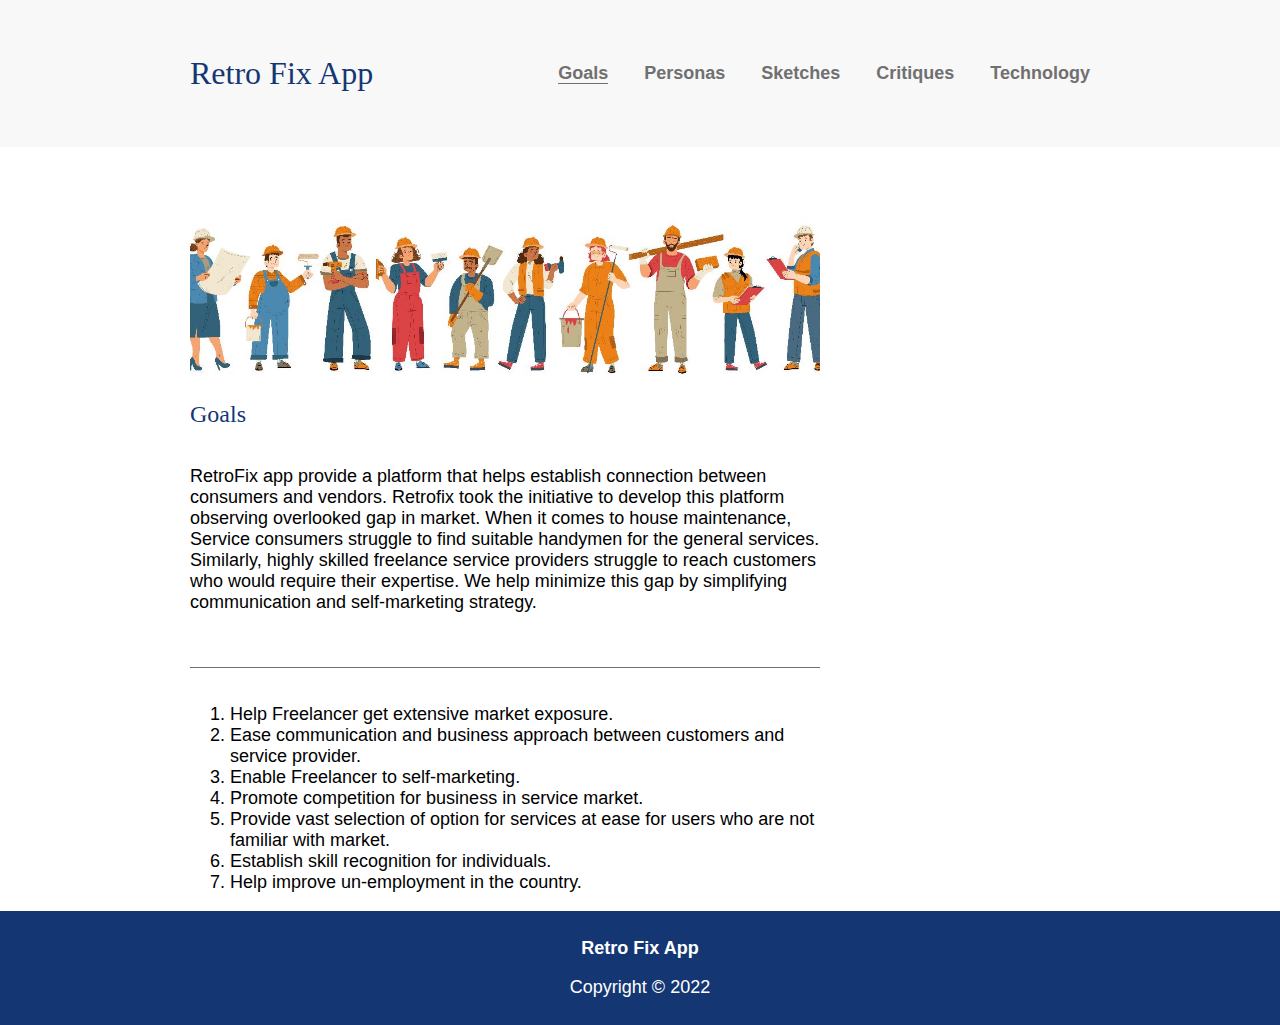
<file: index.html>
<!DOCTYPE html>
<html>
   <head>
      <meta charset="UTF-8">
      <meta name="viewport" content="width=device-width, user-scalable=no, initial-scale=1.0, maximum-scale=1.0, minimum-scale=1.0">
      <meta http-equiv="X-UA-Compatible" content="ie=edge">
      <link rel="stylesheet" href="style.css">
      <title>Retro Fix App</title>
      <link rel="stylesheet" href="https://cdnjs.cloudflare.com/ajax/libs/font-awesome/5.11.2/css/all.min.css">
   </head>
   <body>
      
      <header>
         <div class="container container-nav">
            <div class="site-title">
               <h1>Retro Fix App</h1>
               
            </div>
            <nav>
               <ul>
                  <li><a href="" class="current-page">Goals</a></li>
                  <li><a href="about.html">Personas</a></li>
                  <li><a href="recent.html">Sketches</a></li>
                  <li><a href="critics.html">Critiques</a></li>
                  <li><a href="tech.html">Technology</a></li>
               </ul>
            </nav>
         </div>
      </header>
      
      <div class="container container-flex">
         
         <main role="main">
            
            <article class="article-featured">
               <h2 class="article-title">Goals</h2>
               <img src="img/goals.jpg" alt="greenery pic" class="article-image">
              
               <p class="article-body">RetroFix app provide a platform that helps establish connection between consumers and vendors. Retrofix took the initiative to develop this platform observing overlooked gap in market. When it comes to house maintenance, Service consumers struggle to find suitable handymen for the general services. Similarly, highly skilled freelance service providers struggle to reach customers who would require their expertise. We help minimize this gap by simplifying communication and self-marketing strategy.</p>
               
            </article>

            <ol>
               <li>Help Freelancer get extensive market exposure.</li>
               <li>Ease communication and business approach between customers and service provider.</li>
               <li>Enable Freelancer to self-marketing.</li>
               <li>Promote competition for business in service market.</li>
               <li>Provide vast selection of option for services at ease for users who are not familiar with market.</li>
               <li>Establish skill recognition for individuals.</li>
               <li>Help improve un-employment in the country.</li>
             </ol> 
               
            
         </main>
      
      </div>
      
      <footer>
         <p><strong>Retro Fix App</strong></p>
         <p>Copyright &copy; 2022</p>
         
      </footer>
   </body>
</html>
</file>
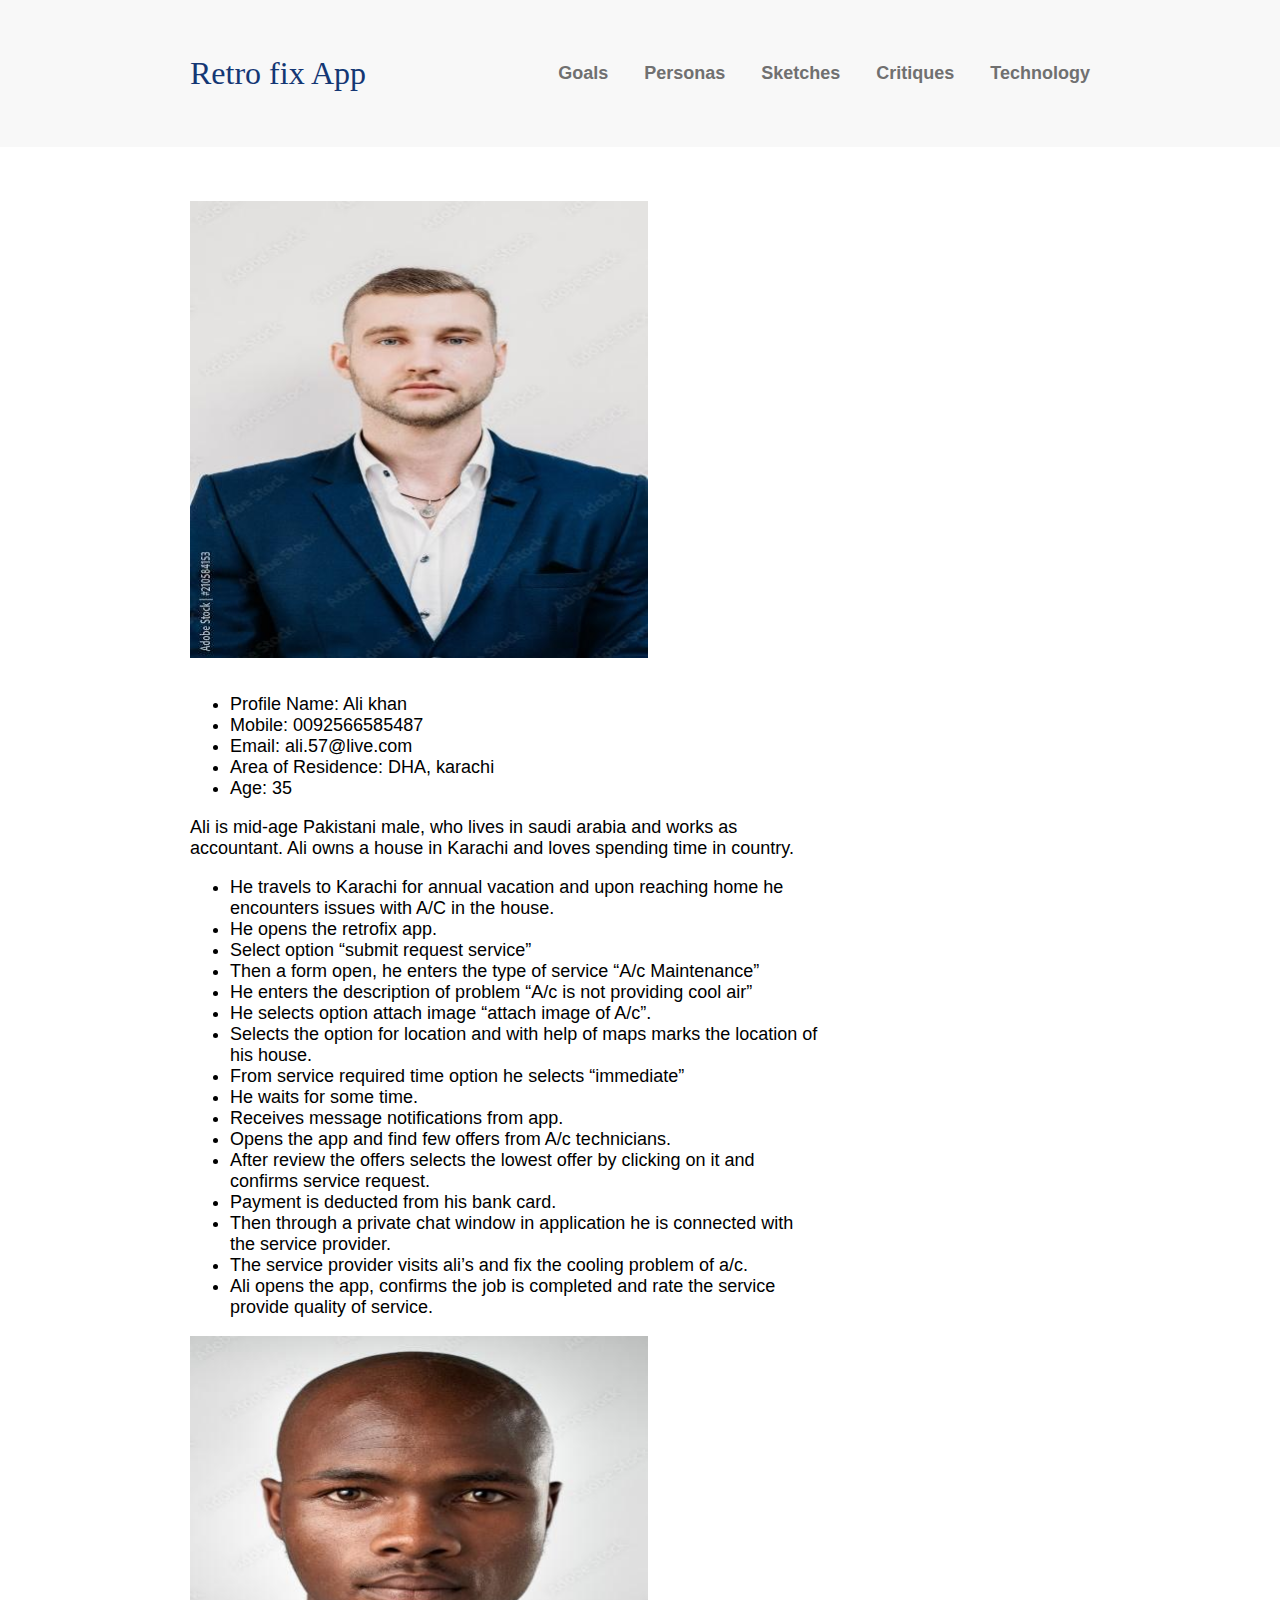
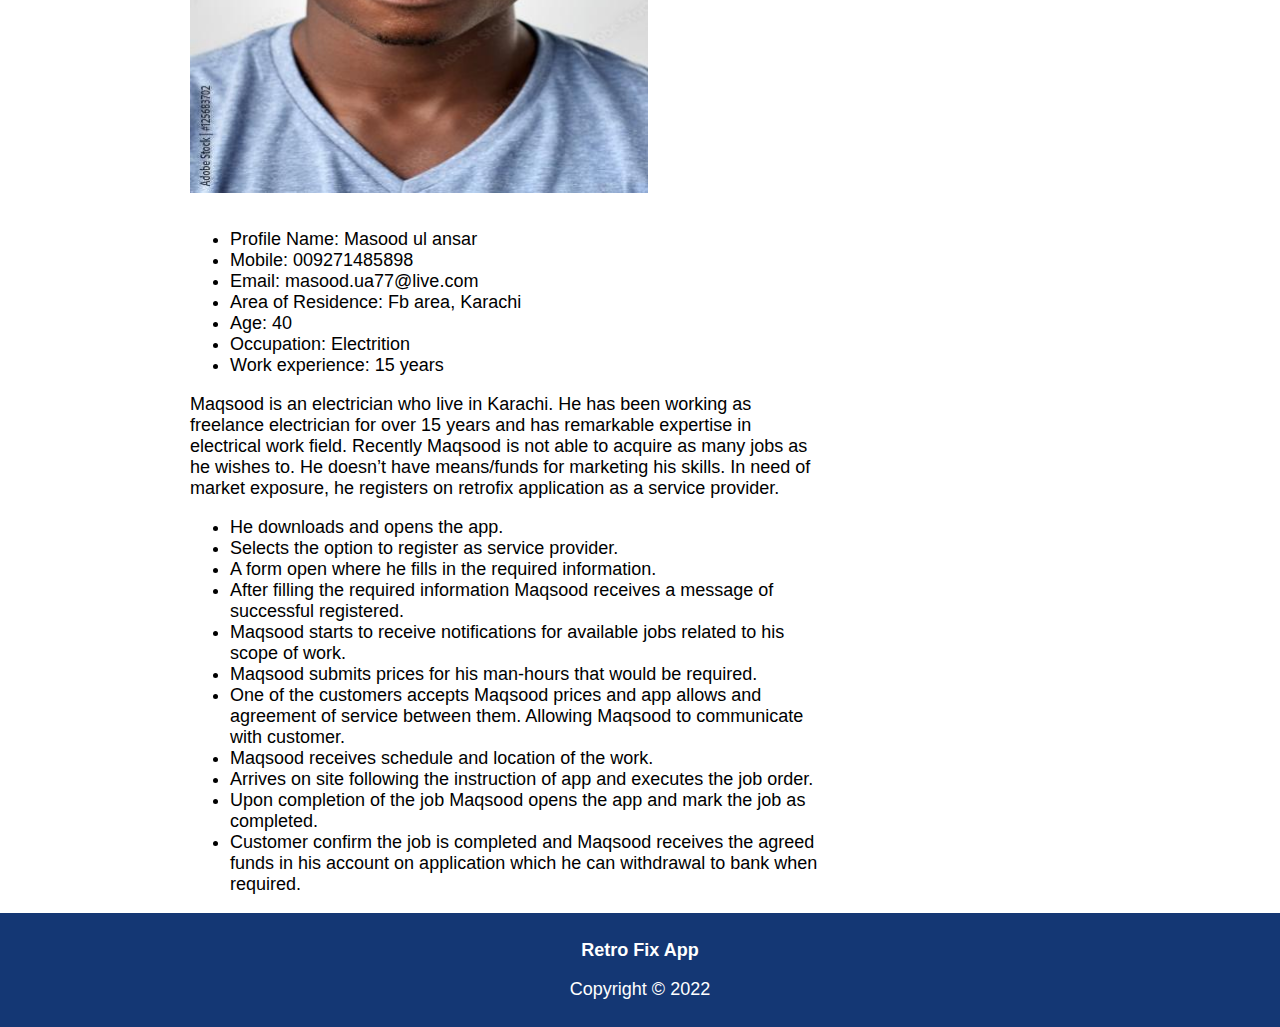
<file: about.html>
<!DOCTYPE html>
<html>
   <head>
      <meta charset="UTF-8">
      <meta name="viewport" content="width=device-width, user-scalable=no, initial-scale=1.0, maximum-scale=1.0, minimum-scale=1.0">
      <meta http-equiv="X-UA-Compatible" content="ie=edge">
      <link rel="stylesheet" href="style.css">
      <title>Retro Fix App</title>
      <link rel="stylesheet" href="https://cdnjs.cloudflare.com/ajax/libs/font-awesome/5.11.2/css/all.min.css">
   </head>
   <body>
      
      <header>
         <div class="container container-nav">
            <div class="site-title">
               <h1>Retro fix App</h1>
               
            </div>
            <nav>
               <ul>
                  <li><a href="index.html">Goals</a></li>
                  <li><a href="about.html">Personas</a></li>
                  <li><a href="recent.html">Sketches</a></li>
                  <li><a href="critics.html">Critiques</a></li>
                  <li><a href="tech.html">Technology</a></li>
               </ul>
            </nav>
         </div>
      </header>
      
      <div class="container container-flex">
         
         <main role="main">
            <img src="img/image1.jpg" class="image-full">
            <ul>
               <li><B>Profile Name:</B> Ali khan</li>
               <li><B>Mobile:</B> 0092566585487</li>
               <li><B>Email:</B> ali.57@live.com</li>
               <li><B>Area of Residence:</B> DHA, karachi
               </li>
               <li><B>Age:</B> 35</li>
             </ul>  
             <p>
               Ali is mid-age Pakistani male, who lives in saudi arabia and works as accountant. Ali owns a house in Karachi and loves spending time in country.
             </p>
             <ul>
               <li>He travels to Karachi for annual vacation and upon reaching home he encounters issues with A/C in the house.</li>
               <li>He opens the retrofix app.</li>
               <li>Select option “submit request service”</li>
               <li>Then a form open, he enters the type of service “A/c Maintenance”</li>
               <li>He enters the description of problem “A/c is not providing cool air”</li>
               <li>He selects option attach image “attach image of A/c”.</li>
               <li>Selects the option for location and with help of maps marks the location of his house.</li>
               <li>From service required time option he selects “immediate”</li>
               <li>He waits for some time.</li>
               <li>Receives message notifications from app.</li>
               <li>Opens the app and find few offers from A/c technicians.</li>
               <li>After review the offers selects the lowest offer by clicking on it and confirms service request.
               </li>
               <li>Payment is deducted from his bank card.</li>
               <li>Then through a private chat window in application he is connected with the service provider.
               </li>
               <li>The service provider visits ali’s and fix the cooling problem of a/c.</li>
               <li>Ali opens the app, confirms the job is completed and rate the service provide quality of service.
               </li>
               
             </ul> 
            
           
         
         </main>
         
         
      </div>
      <div class="container container-flex">
         
         <main role="main">
            <img src="img/image3.jpg" class="image-full">
            <ul>
               <li><B>Profile Name:</B> Masood ul ansar</li>
               <li><B>Mobile:</B> 009271485898</li>
               <li><B>Email:</B> masood.ua77@live.com</li>
               <li><B>Area of Residence:</B> Fb area, Karachi
               </li>
               <li><B>Age:</B> 40</li>
               <li><B>Occupation:</B> Electrition</li>
               <li><B>Work experience:</B> 15 years</li>

             </ul>  
             <p>
               Maqsood is an electrician who live in Karachi. He has been working as freelance electrician for over 15 years and has remarkable expertise in electrical work field. Recently Maqsood is not able to acquire as many jobs as he wishes to. He doesn’t have means/funds for marketing his skills. In need of market exposure, he registers on retrofix application as a service provider.

             </p>
            
             <ul>
               <li>He downloads and opens the app.</li>
               <li>Selects the option to register as service provider.</li>
               <li>A form open where he fills in the required information.</li>
               <li>After filling the required information Maqsood receives a message of successful registered.</li>
               <li>Maqsood starts to receive notifications for available jobs related to his scope of work.</li>
               <li>Maqsood submits prices for his man-hours that would be required.</li>
               <li>One of the customers accepts Maqsood prices and app allows and agreement of service between them. Allowing Maqsood to communicate with customer.</li>
               <li>Maqsood receives schedule and location of the work.</li>
               <li>Arrives on site following the instruction of app and executes the job order.</li>
               <li>Upon completion of the job Maqsood opens the app and mark the job as completed.</li>
               <li>Customer confirm the job is completed and Maqsood receives the agreed funds in his account on application which he can withdrawal to bank when required.</li>
               
             </ul> 
         
         </main>
         
         
         
      </div>
      
      <footer>
         <p><strong>Retro Fix App</strong></p>
         <p>Copyright &copy; 2022</p>
         
      </footer>
   </body>
</html>
</file>
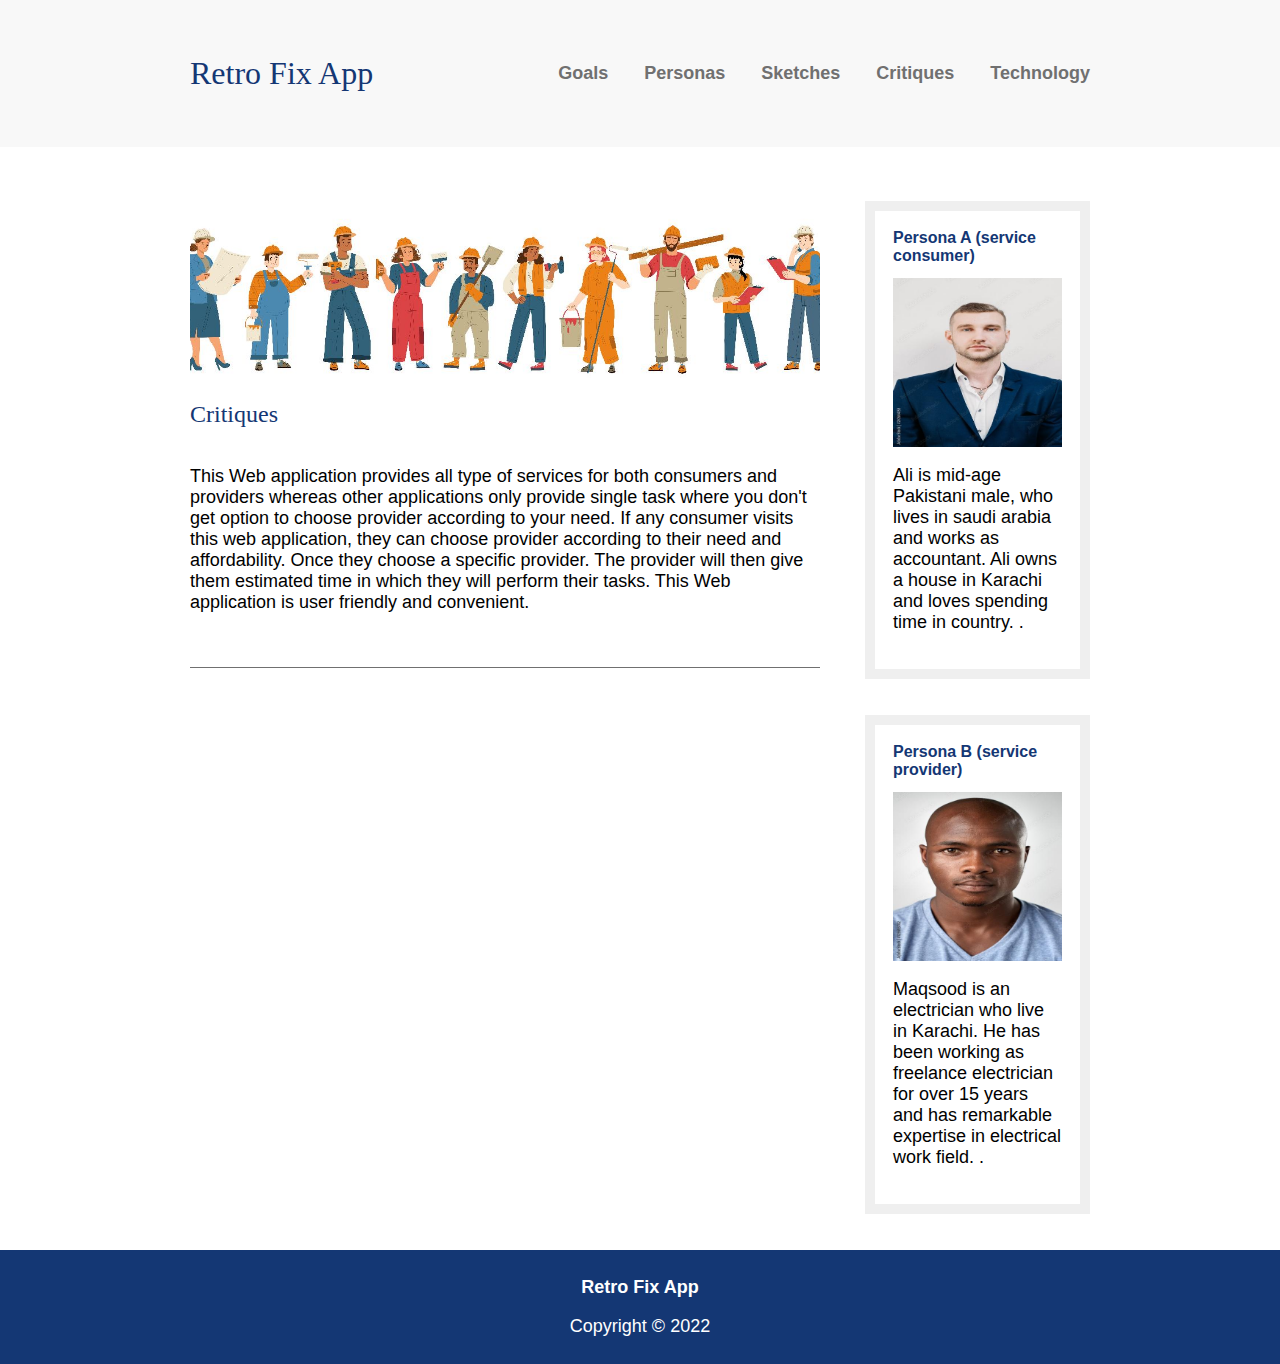
<file: critics.html>
<!DOCTYPE html>
<html>
   <head>
      <meta charset="UTF-8">
      <meta name="viewport" content="width=device-width, user-scalable=no, initial-scale=1.0, maximum-scale=1.0, minimum-scale=1.0">
      <meta http-equiv="X-UA-Compatible" content="ie=edge">
      <link rel="stylesheet" href="style.css">
      <title>Retro Fix App</title>
      <link rel="stylesheet" href="https://cdnjs.cloudflare.com/ajax/libs/font-awesome/5.11.2/css/all.min.css">
   </head>
   <body>
      
      <header>
         <div class="container container-nav">
            <div class="site-title">
               <h1>Retro Fix App</h1>
               
            </div>
            <nav>
               <ul>
                  
                  <li><a href="index.html">Goals</a></li>
                  <li><a href="about.html">Personas</a></li>
                  <li><a href="recent.html">Sketches</a></li>
                  <li><a href="critics.html">Critiques</a></li>
                  <li><a href="tech.html">Technology</a></li>
               
               </ul>
            </nav>
         </div>
      </header>
      
      <div class="container container-flex">
         
         <main role="main">
            <article class="article-featured">
               <h2 class="article-title">Critiques</h2>
               <img src="img/goals.jpg" alt="greenery pic" class="article-image">
              
               <p class="article-body">This Web application provides all type of services for both consumers and providers whereas other applications only provide single task where you don't get option to choose provider according to your need. If any consumer visits this web application, they can choose provider according to their need and affordability. Once they choose a specific provider. The provider will then give them estimated time in which they will perform their tasks. This Web application is user friendly and convenient.</p>
               
            </article>

            
            
         </main>
         
         <aside class="sidebar">
            
            <div class="sidebar-widget">
               <h2 class="widget-title">Persona A (service consumer)</h2>
               <img src="img/image1.jpg" alt="" class="widget-image">
               <p class="widget-body">Ali is mid-age Pakistani male, who lives in saudi arabia and works as accountant. Ali owns a house in Karachi and loves spending time in country.
                  .</p>
            </div>
            
               
               <div class="sidebar-widget">
                  <h2 class="widget-title">Persona B (service provider)</h2>
                  <img src="img/image3.jpg" alt="" class="widget-image">
                  <p class="widget-body">Maqsood is an electrician who live in Karachi. He has been working as freelance electrician for over 15 years and has remarkable expertise in electrical work field.
                     .</p>
               </div>
               
            
            
         </aside>
      </div>
      
      <footer>
         <p><strong>Retro Fix App</strong></p>
         <p>Copyright &copy; 2022</p>
         
      </footer>
   </body>
</html>
</file>
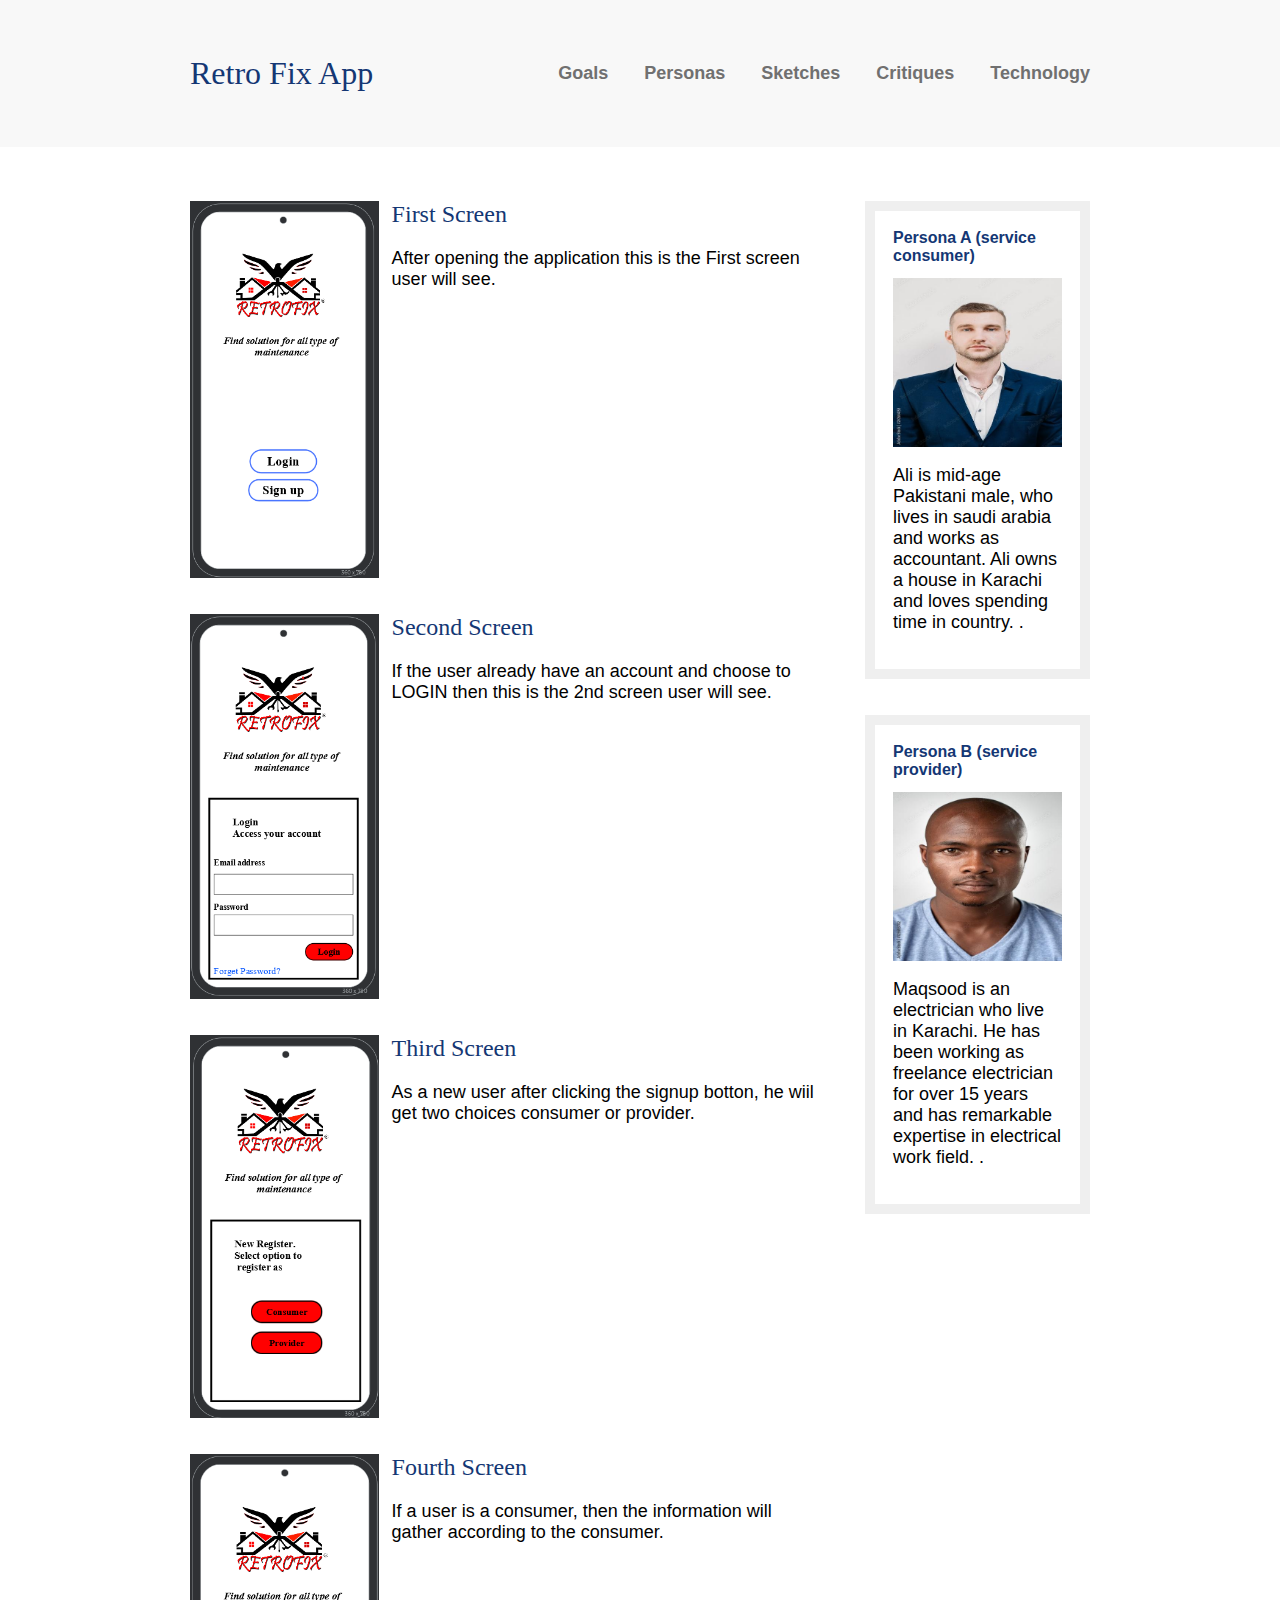
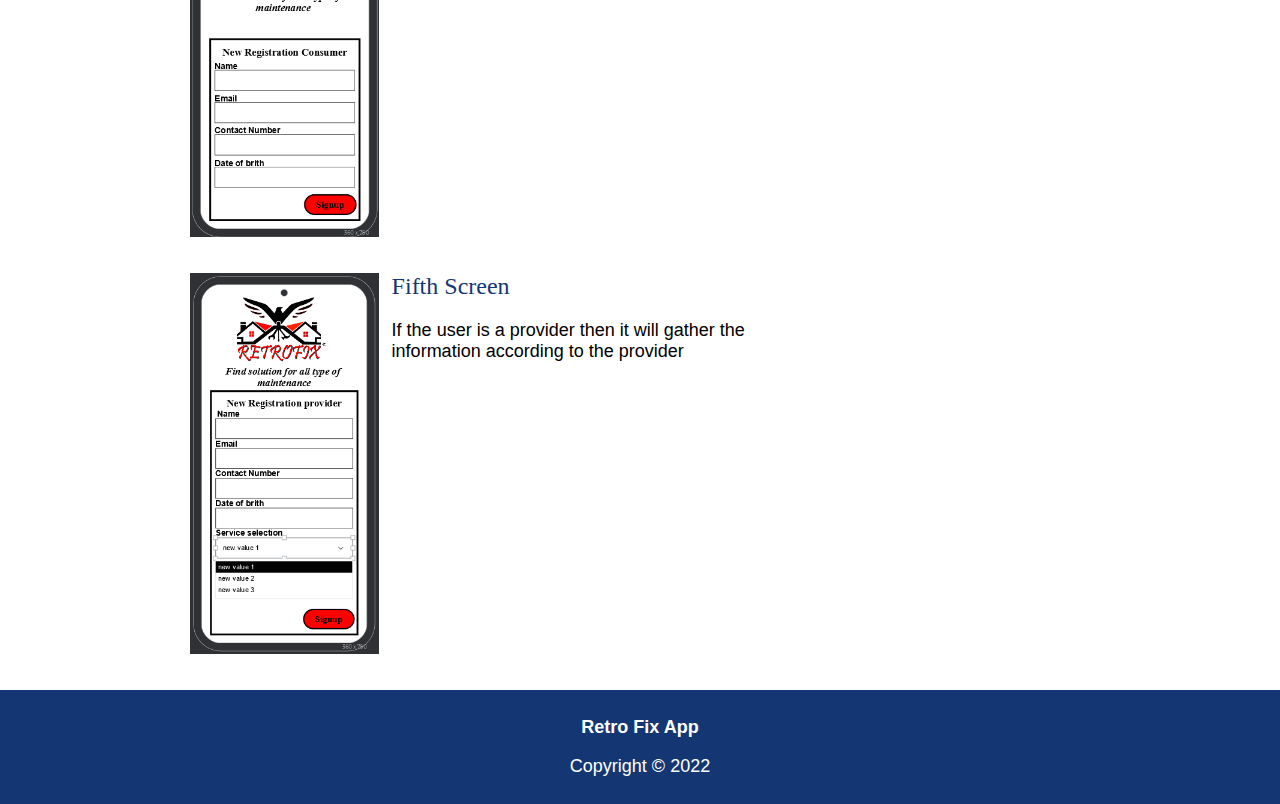
<file: recent.html>
<!DOCTYPE html>
<html>
   <head>
      <meta charset="UTF-8">
      <meta name="viewport" content="width=device-width, user-scalable=no, initial-scale=1.0, maximum-scale=1.0, minimum-scale=1.0">
      <meta http-equiv="X-UA-Compatible" content="ie=edge">
      <link rel="stylesheet" href="style.css">
      <title>Retro Fix App</title>
      <link rel="stylesheet" href="https://cdnjs.cloudflare.com/ajax/libs/font-awesome/5.11.2/css/all.min.css">
   </head>
   <body>
      
      <header>
         <div class="container container-nav">
            <div class="site-title">
               <h1>Retro Fix App</h1>
               
            </div>
            <nav>
               <ul>
                  
                  <li><a href="index.html">Goals</a></li>
                  <li><a href="about.html">Personas</a></li>
                  <li><a href="recent.html">Sketches</a></li>
                  <li><a href="critics.html">Critiques</a></li>
                  <li><a href="tech.html">Technology</a></li>
               
               </ul>
            </nav>
         </div>
      </header>
      
      <div class="container container-flex">
         
         <main role="main">
            
            <article class="article-recent">
               <div class="article-recent-main">
                  <h2 class="article-title">First Screen</h2>
                  <p class="article-body">After opening the application this is the First screen user will see.</p>
                
               </div>
               
               <div class="article-recent-secondary">
                  <img src="img/image2.png" alt="" class="article-image">
                
               </div>
            </article>
            
            <article class="article-recent">
               <div class="article-recent-main">
                  <h2 class="article-title">Second Screen</h2>
                  <p class="article-body">If the user already have an account and choose to LOGIN then this is the 2nd screen user will see.</p>
                
               </div>
               
               <div class="article-recent-secondary">
                  <img src="img/image5.png" alt="" class="article-image">
                
               </div>
            </article>

            <article class="article-recent">
               <div class="article-recent-main">
                  <h2 class="article-title">Third Screen</h2>
                  <p class="article-body">As a new user after clicking the signup botton, he wiil get two choices consumer or provider.</p>
                
               </div>
               
               <div class="article-recent-secondary">
                  <img src="img/image4.png" alt="" class="article-image">
                
               </div>
            </article>

            <article class="article-recent">
               <div class="article-recent-main">
                  <h2 class="article-title">Fourth Screen</h2>
                  <p class="article-body">If a user is a consumer, then the information will gather according to the consumer.</p>
                
               </div>
               
               <div class="article-recent-secondary">
                  <img src="img/image7.png" alt="" class="article-image">
               
                
               </div>
            </article>
            
            <article class="article-recent">
               <div class="article-recent-main">
                  <h2 class="article-title">Fifth Screen</h2>
                  <p class="article-body">If the user is a provider then it will gather the information according to the provider</p>
                
               </div>
               
               <div class="article-recent-secondary">
                  <img src="img/image6.png" alt="" class="article-image">
               
                
               </div>
            </article>
            
         </main>
         
         <aside class="sidebar">
            
            <div class="sidebar-widget">
               <h2 class="widget-title">Persona A (service consumer)</h2>
               <img src="img/image1.jpg" alt="" class="widget-image">
               <p class="widget-body">Ali is mid-age Pakistani male, who lives in saudi arabia and works as accountant. Ali owns a house in Karachi and loves spending time in country.
                  .</p>
            </div>
            
               
               <div class="sidebar-widget">
                  <h2 class="widget-title">Persona B (service provider)</h2>
                  <img src="img/image3.jpg" alt="" class="widget-image">
                  <p class="widget-body">Maqsood is an electrician who live in Karachi. He has been working as freelance electrician for over 15 years and has remarkable expertise in electrical work field.
                     .</p>
               </div>
               
            
            
         </aside>
      </div>
      
      <footer>
         <p><strong>Retro Fix App</strong></p>
         <p>Copyright &copy; 2022</p>
         
      </footer>
   </body>
</html>
</file>
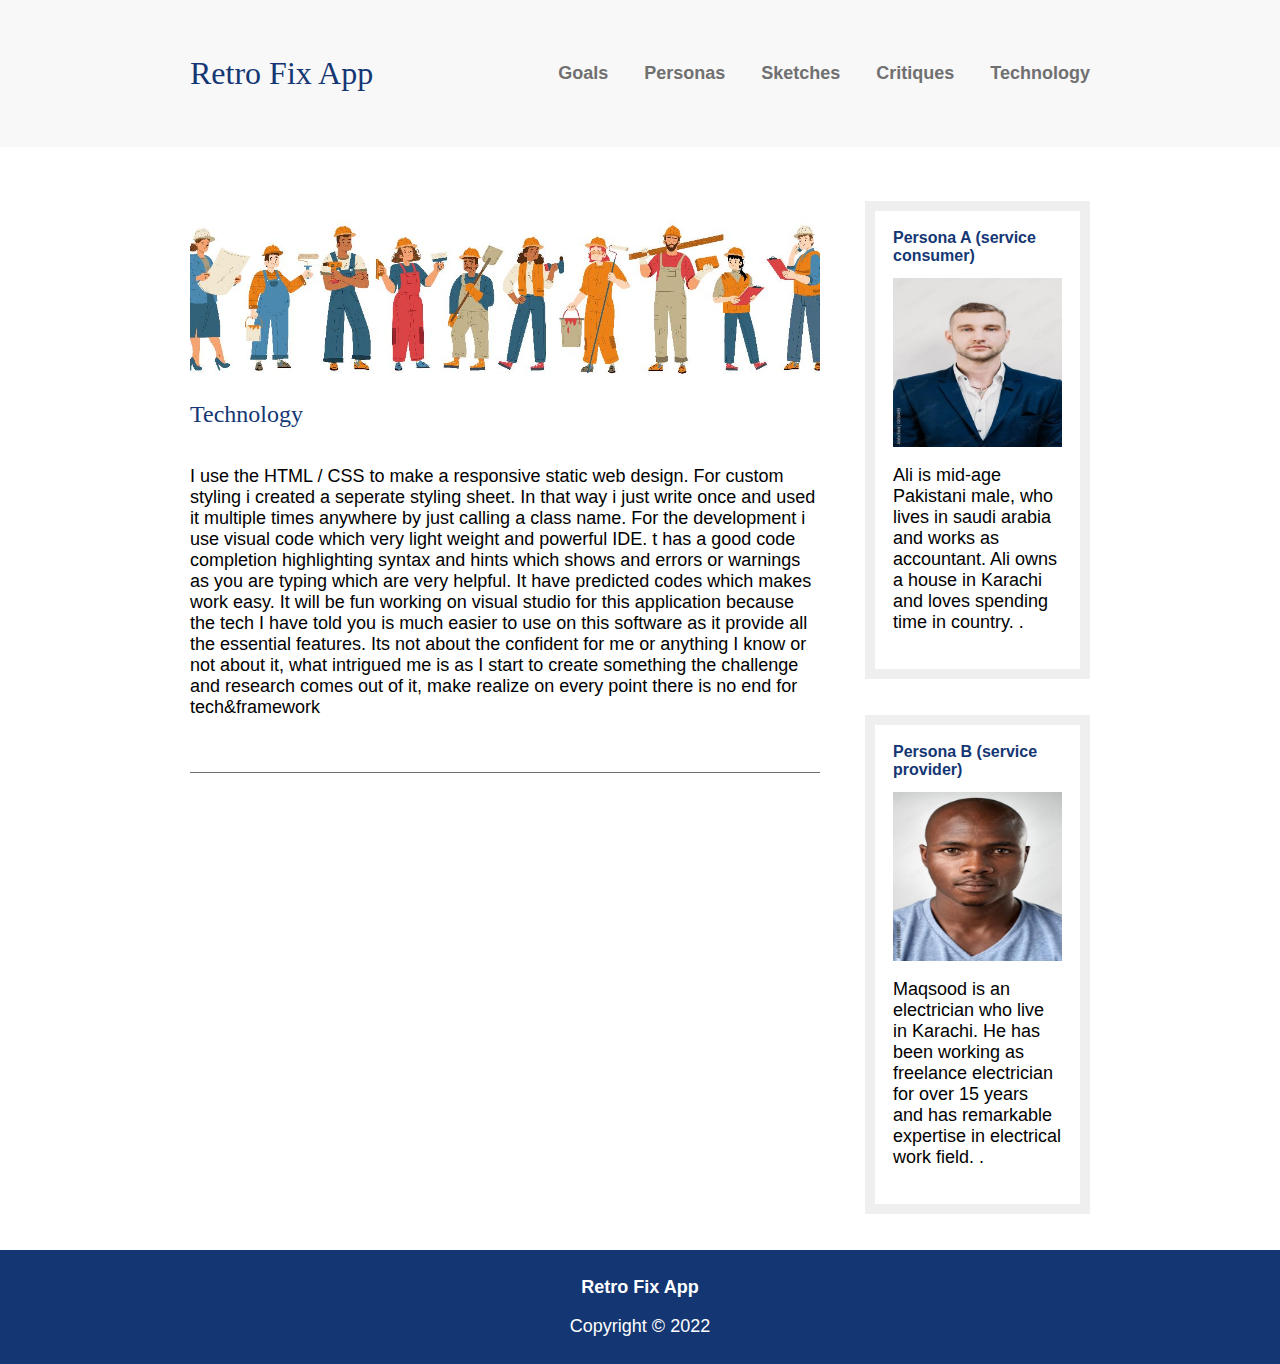
<file: tech.html>
<!DOCTYPE html>
<html>
   <head>
      <meta charset="UTF-8">
      <meta name="viewport" content="width=device-width, user-scalable=no, initial-scale=1.0, maximum-scale=1.0, minimum-scale=1.0">
      <meta http-equiv="X-UA-Compatible" content="ie=edge">
      <link rel="stylesheet" href="style.css">
      <title>Retro Fix App</title>
      <link rel="stylesheet" href="https://cdnjs.cloudflare.com/ajax/libs/font-awesome/5.11.2/css/all.min.css">
   </head>
   <body>
      
      <header>
         <div class="container container-nav">
            <div class="site-title">
               <h1>Retro Fix App</h1>
               
            </div>
            <nav>
               <ul>
                  
                  <li><a href="index.html">Goals</a></li>
                  <li><a href="about.html">Personas</a></li>
                  <li><a href="recent.html">Sketches</a></li>
                  <li><a href="critics.html">Critiques</a></li>
                  <li><a href="tech.html">Technology</a></li>
               
               </ul>
            </nav>
         </div>
      </header>
      
      <div class="container container-flex">
         
         <main role="main">
            <article class="article-featured">
               <h2 class="article-title">Technology</h2>
               <img src="img/goals.jpg" alt="greenery pic" class="article-image">
              
               <p class="article-body">I use the HTML / CSS to make a responsive static web design. For custom styling i created a seperate styling sheet. In that way i just write once and used it multiple times anywhere by just calling a class name. For the development i use visual code which very light weight and powerful IDE. t has a good code completion highlighting syntax and hints which shows and errors or warnings as you are typing which are very helpful. It have predicted codes which makes work easy. It will be fun working on visual studio for this application because the tech I have told you is much easier to use on this software as it provide all the essential features. Its not about the confident for me or anything I know or not about it, what intrigued me is as I start to create something the challenge and research comes out of it, make realize on every point there is no end for tech&framework</p>
               
            </article>

            
            
         </main>
         
         <aside class="sidebar">
            
            <div class="sidebar-widget">
               <h2 class="widget-title">Persona A (service consumer)</h2>
               <img src="img/image1.jpg" alt="" class="widget-image">
               <p class="widget-body">Ali is mid-age Pakistani male, who lives in saudi arabia and works as accountant. Ali owns a house in Karachi and loves spending time in country.
                  .</p>
            </div>
            
               
               <div class="sidebar-widget">
                  <h2 class="widget-title">Persona B (service provider)</h2>
                  <img src="img/image3.jpg" alt="" class="widget-image">
                  <p class="widget-body">Maqsood is an electrician who live in Karachi. He has been working as freelance electrician for over 15 years and has remarkable expertise in electrical work field.
                     .</p>
               </div>
               
            
            
         </aside>
      </div>
      
      <footer>
         <p><strong>Retro Fix App</strong></p>
         <p>Copyright &copy; 2022</p>
         
      </footer>
   </body>
</html>
</file>
<file: style.css>
body {
   margin: 0;
   font-family: sans-serif;
   font-size: 1.125rem;
   font-weight: 300;
}

img {
   max-width: 100%;
   display: block;
}

.image-full {
   max-height: 459px;
   width: 458px;
   object-fit: cover;
   margin-bottom: 2em;
}

h1,
h2,
h3 {
   font-family: serif;
   font-weight: 400;
   color: #143774;
   margin-top: 0;
}

h1 {
   font-size: 2rem;
   margin: 0;
}

h3 {
   color: #1792d2;
}

.subtitle {
   font-weight: 700;
   color: #1792d2;
   font-size: .75rem;
   margin: 0;
}

.article-title {
   font-size: 1.5rem;
}

.article-read-more,
.article-info {
   font-size: .875rem;
}

.article-read-more {
   color: #1792d2;
   text-decoration: none;
   font-weight: 700;
}

.article-read-more:hover,
.article-read-more:focus {
   color: #143774;
   text-decoration: underline;
}

.article-info {
   margin: 2em 0;
}

.container {
   width: 90%;
   max-width: 900px;
   margin: 0 auto;
}

.container-nav,
.container-flex {
   display: flex;
   flex-direction: column;
   justify-content: space-between;
}

header {
   background: #f8f8f8;
   text-align: center;
   padding: 2em 0;
   margin-bottom: 3em;
}

footer {
   background: #143774;
   color: white;
   text-align: center;
   padding: .5em 0;
}

.fa-heart {
   color: red;
}

footer a {
   text-decoration: none;
   color: red;
}

strong {
   font-weight: 700;
}

nav ul {
   list-style: none;
   padding: 0;
   display: flex;
   flex-direction: column;
   justify-content: center;
}

nav li {
   margin: .5em 0;
}

nav a {
   text-decoration: none;
   color: #707070;
   font-weight: 700;
   margin: .25em 0;
}

nav a:hover,
nav a:focus {
   color: #1792d2;
}

.current-page {
   border-bottom: 1px solid #707070;
}

.current-page:hover {
   color: #707070;
}

.article-featured {
   border-bottom: #707070 1px solid;
   padding-bottom: 2em;
   margin-bottom: 2em;
}

.article-recent {
   display: flex;
   flex-direction: column;
   margin-bottom: 2em;
}

.article-recent-main {
   order: 2;
}

.article-recent-secondary {
   order: 1;
}

.sidebar-widget {
   border: 10px solid #efefef;
   margin-bottom: 2em;
   padding: 1em;
}

.widget-title {
   font-size: 1rem;
   font-family: sans-serif;
   font-weight: 700;
}

.widget-recent-post-title {
   font-size: 1rem;
}

.widget-recent-post {
   display: flex;
   flex-direction: column;
   border-bottom: 1px solid #707070;
   margin-bottom: 1em;
}

.widget-recent-post:last-child {
   border: 0;
   margin: 0;
}

.widget-image {
   order: -1;
   margin-bottom: .5em;
}


@media (min-width: 675px) {
   .container-nav,
   .container-flex {
      flex-direction: row;
   }
   
   .container-nav{
      align-items: center;
   }
   
   main {
      width: 70%;
   }

   aside {
      width: 25%;
      min-width: 200px;
      margin-left: 1em;
   }
   
   nav ul {
      flex-direction: row;
   }
   
   nav li {
      margin-left: 2em;
   }
   
   
   .article-recent {
      flex-direction: row;
      justify-content: space-between;
   }
   
   .article-recent-main {
      width: 68%;
   }
   
   .article-recent-secondary {
      width: 30%;
   }
   
   .article-title {
      order: 99;
   }
   
   .article-image {
      width: 100%;
      min-height: 200px;
      object-fit: cover;
   }
   
   
   .article-featured {
      display: flex;
      flex-direction: column;
   }
   
   .article-image {
      order: -2;
   }
   
   .article-info {
      order: -1;
   }
   
   .article-title {
      order: 0;
   }
   
}
</file>
